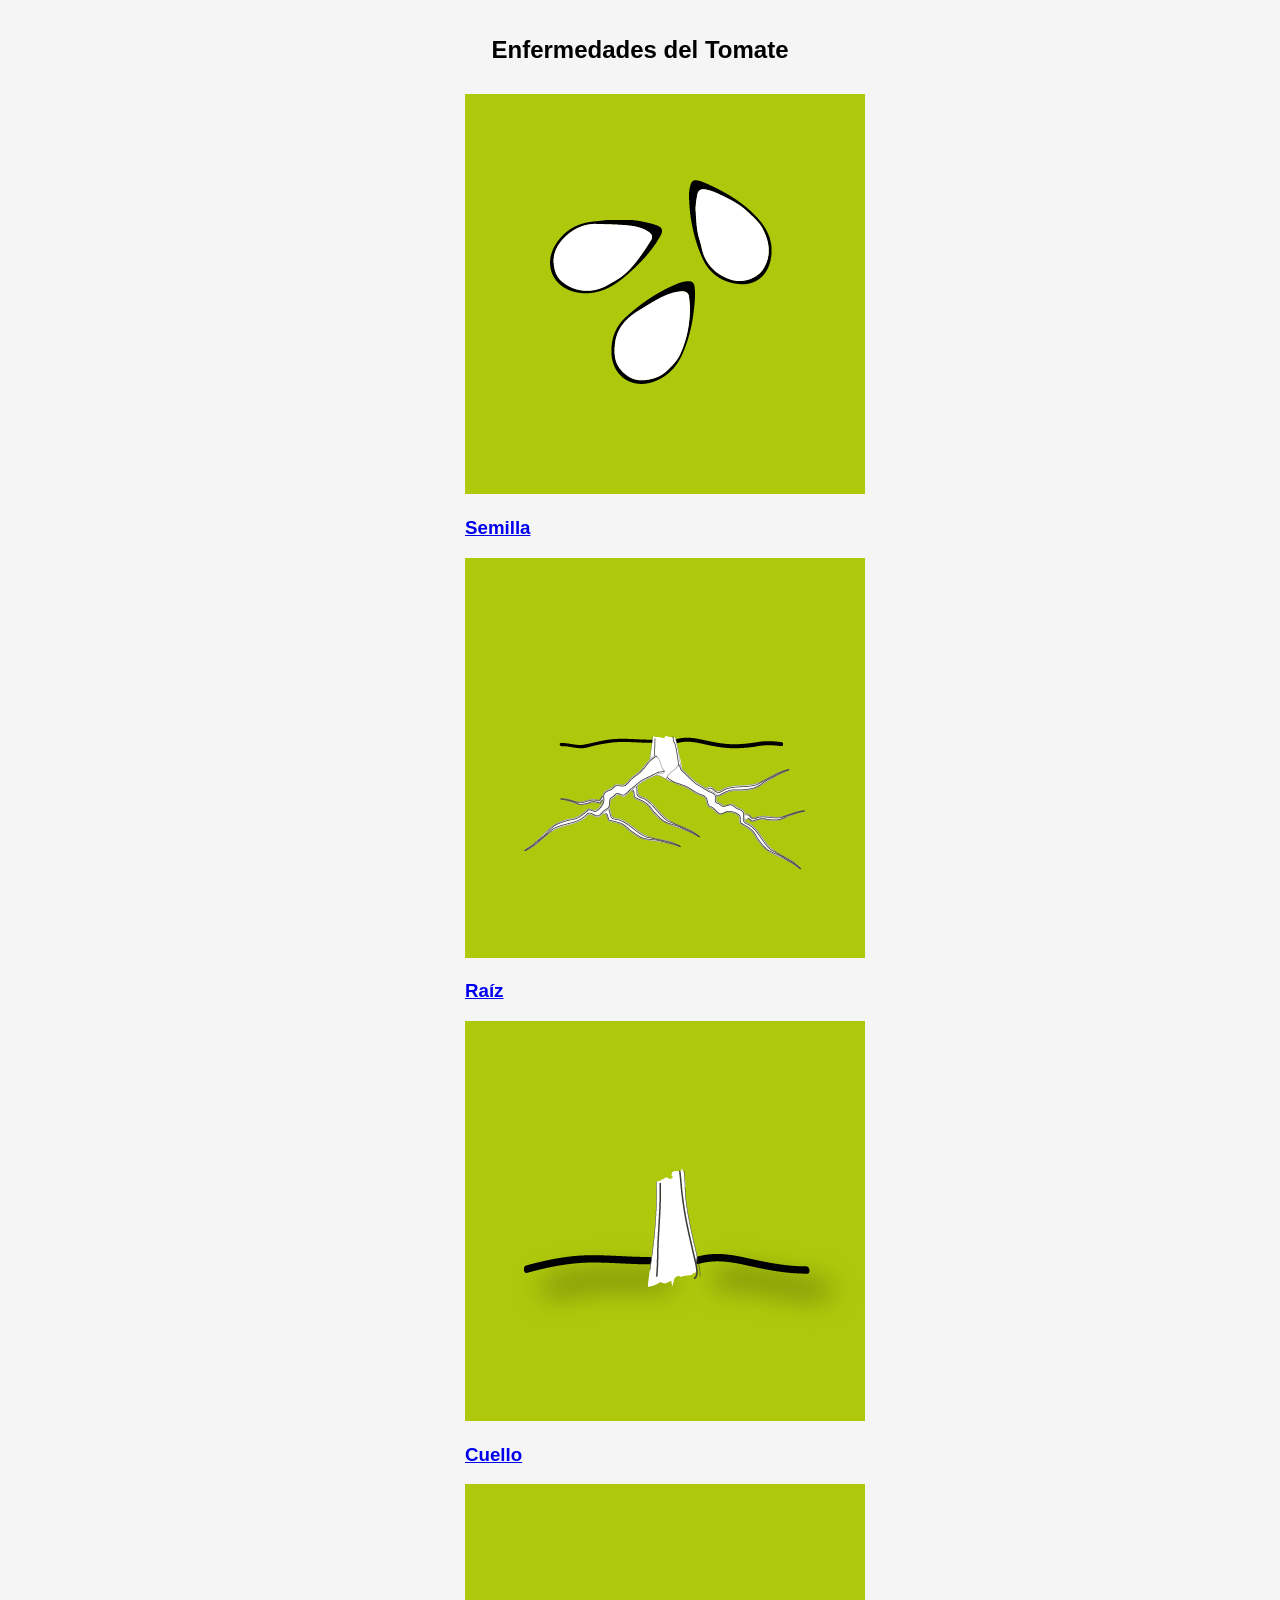
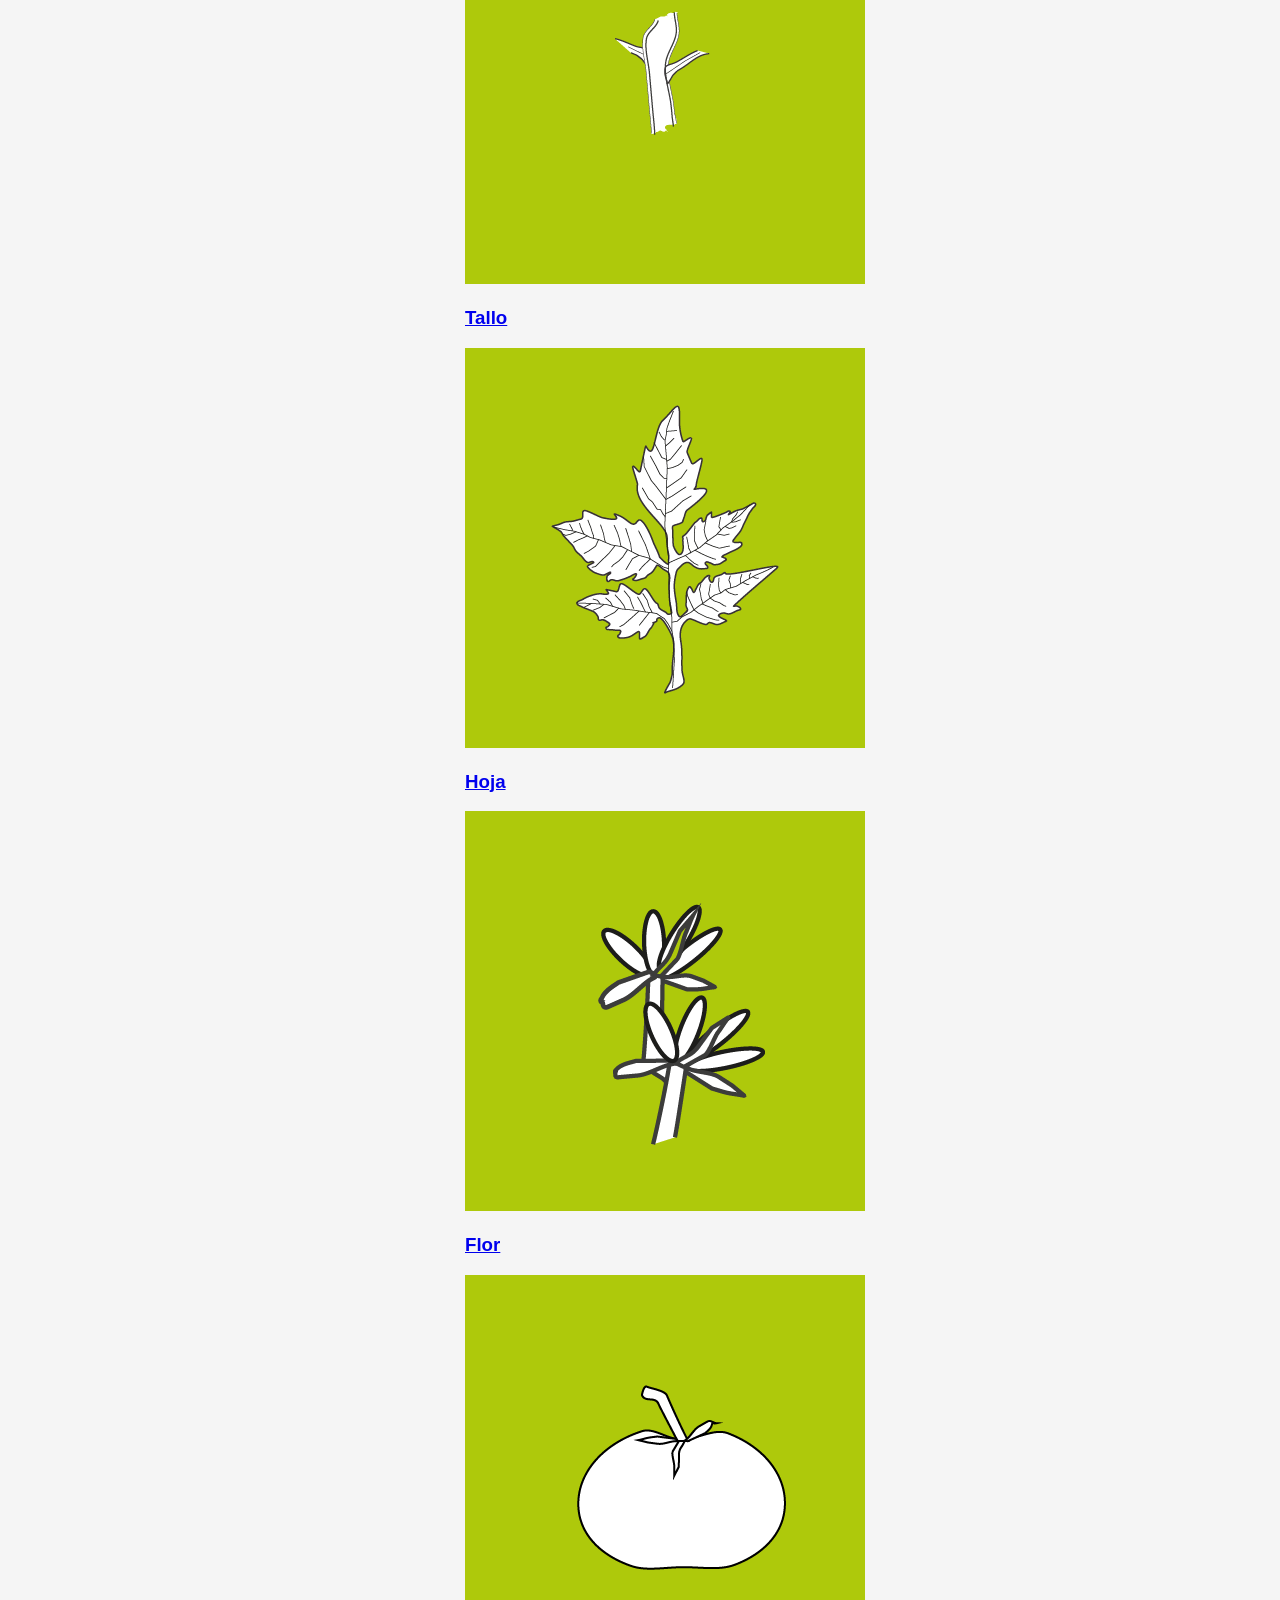
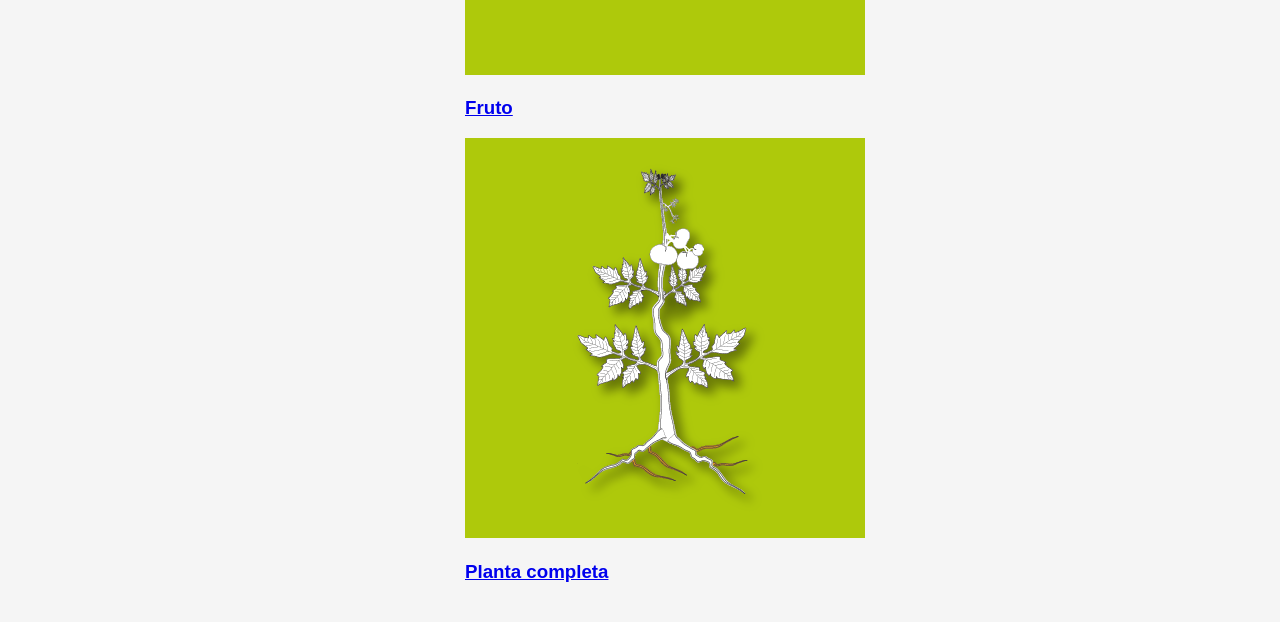
<file: index.html>
<!DOCTYPE html>
<html lang="es">

<head>

<meta charset="UTF-8">

<meta
    name="viewport"
    content="width=device-width, initial-scale=1.0"
>

<title>
Enfermedades del Tomate
</title>

<link rel="stylesheet" href="style.css">

<style>

body{
    font-family: Arial, sans-serif;
    margin:0;
    padding:20px;
    background:#f5f5f5;
}

.container{
    max-width:350px;
    margin:auto;
}

h1{
    text-align:center;
    margin-bottom:30px;
}

.grid{

    display:grid;

    grid-template-columns:
        repeat(2,1fr);

    gap:20px;
}

.card{

    background:white;

    border-radius:12px;

    padding:20px;

    text-align:center;

    text-decoration:none;

    color:#333;

    box-shadow:
        0 2px 6px rgba(0,0,0,.15);

    transition:.2s;
}

.card:hover{

    transform:translateY(-4px);

    box-shadow:
        0 4px 12px rgba(0,0,0,.2);
}

.card img{

    width:100px;

    height:100px;

    object-fit:contain;

    margin-bottom:10px;
}

.card span{

    display:block;

    font-weight:bold;
}

</style>

</head>

<body>

<div class="container">

<h1>
Enfermedades del Tomate
</h1>

<div id="galeria-partes">

    <a class="tarjeta-parte" href="sintomas.html?loc=L01">
        <img src="images/iconos/semilla.png" alt="Semilla">
        <h3>Semilla</h3>
    </a>

    <a class="tarjeta-parte" href="sintomas.html?loc=L02">
        <img src="images/iconos/raiz.png" alt="Raíz">
        <h3>Raíz</h3>
    </a>

    <a class="tarjeta-parte" href="sintomas.html?loc=L03">
        <img src="images/iconos/cuello.png" alt="Cuello">
        <h3>Cuello</h3>
    </a>

    <a class="tarjeta-parte" href="sintomas.html?loc=L04">
        <img src="images/iconos/tallo.png" alt="Tallo">
        <h3>Tallo</h3>
    </a>

    <a class="tarjeta-parte" href="sintomas.html?loc=L05">
        <img src="images/iconos/hoja.png" alt="Hoja">
        <h3>Hoja</h3>
    </a>

    <a class="tarjeta-parte" href="sintomas.html?loc=L06">
        <img src="images/iconos/flor.png" alt="Flor">
        <h3>Flor</h3>
    </a>

    <a class="tarjeta-parte" href="sintomas.html?loc=L07">
        <img src="images/iconos/fruto.png" alt="Fruto">
        <h3>Fruto</h3>
    </a>

    <a class="tarjeta-parte" href="sintomas.html?loc=L08">
        <img src="images/iconos/planta.png" alt="Planta completa">
        <h3>Planta completa</h3>
    </a>

</div>
</div>

</body>

</html>
</file>
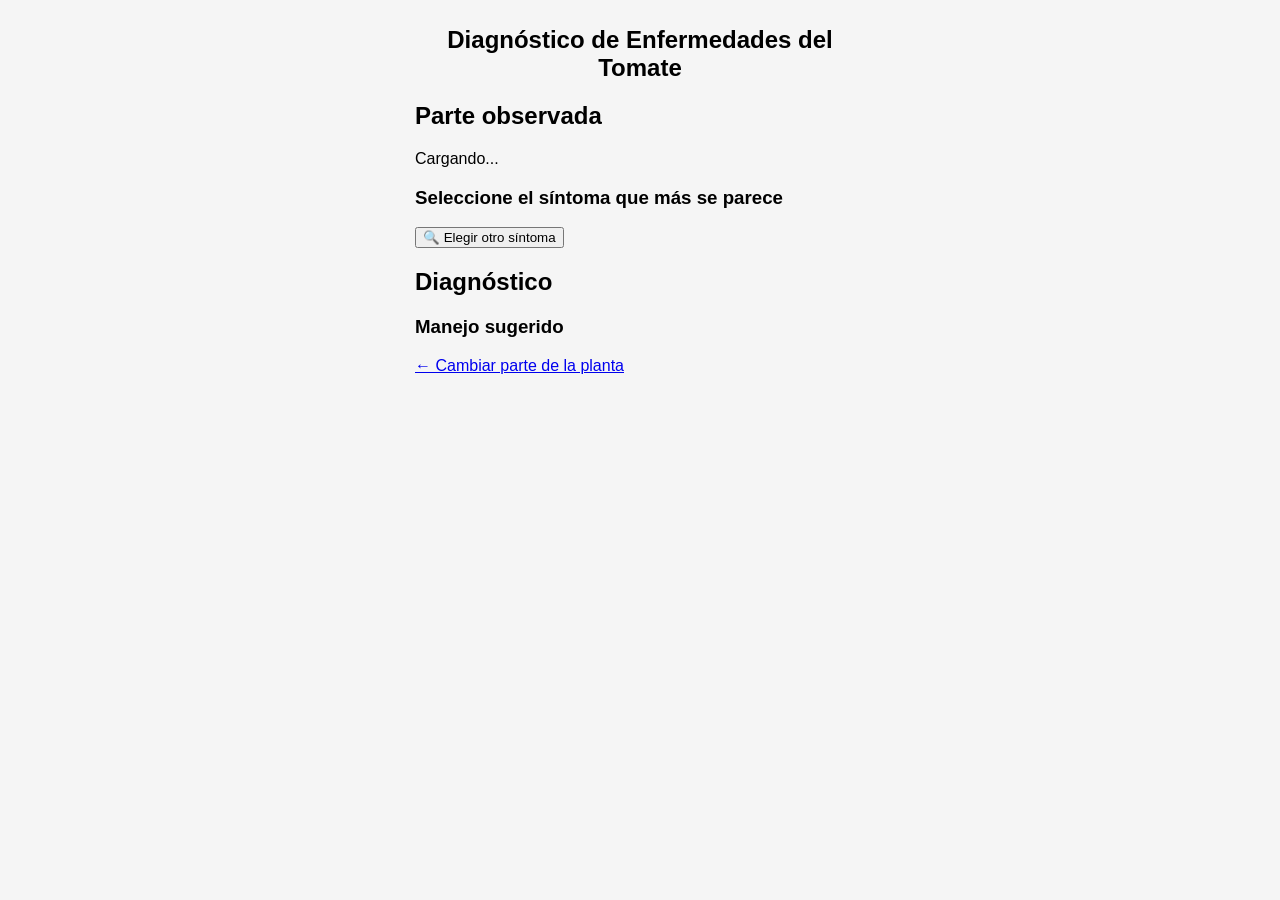
<file: sintomas.html>
<!DOCTYPE html>
<html lang="es">

<head>

    <meta charset="UTF-8">

    <meta
        name="viewport"
        content="width=device-width, initial-scale=1.0"
    >

    <title>
        Diagnóstico de Enfermedades del Tomate
    </title>

    <link
        rel="stylesheet"
        href="style.css"
    >

    <script
        src="script.js"
        defer
    ></script>

</head>

<body>

    <div class="container">

        <h1>
            Diagnóstico de Enfermedades del Tomate
        </h1>

        <!-- ================================= -->
        <!-- PARTE SELECCIONADA -->
        <!-- ================================= -->

        <section>

            <h2>
                Parte observada
            </h2>

            <p id="parte-seleccionada">
                Cargando...
            </p>

        </section>

        <!-- ================================= -->
        <!-- LOCALIZACION OCULTA -->
        <!-- ================================= -->

        <select
            id="select-localizacion"
            style="display:none;"
        >
        </select>

        <!-- ================================= -->
        <!-- SINTOMAS -->
        <!-- ================================= -->

	<section
    		id="sec-sintomas"
		class="hidden"
	>

	<h3>
        Seleccione el síntoma que más se parece
    	</h3>
 <select
    	id="select-sintoma"
    	style="display:none;"
	 >
	</select>
	    <div id="galeria-sintomas">
	    </div>

	</section>

        <!-- ================================= -->
        <!-- RESULTADO -->
        <!-- ================================= -->

        <section
            id="resultado"
            class="hidden"
        >


		<button id="volver-arriba">
        🔍 Elegir otro síntoma
    	</button>
			

            <h2 id="diag-nombre">
                Diagnóstico
            </h2>

            <p id="diag-agente"></p>

            <h3>
                Manejo sugerido
            </h3>

            <p id="diag-manejo"></p>

            <div id="alerta-seguridad"></div>

        </section>

        <!-- ================================= -->
        <!-- VOLVER -->
        <!-- ================================= -->

        <section>

            <p>

                <a href="index.html">
                    ← Cambiar parte de la planta
                </a>

            </p>

        </section>

    </div>

</body>

</html>
</file>
<file: style.css>
body{
    font-family: Arial, sans-serif;
    margin:0;
    padding:10px;
    background:#f5f5f5;
}

.container{
    max-width:450px;
    margin:auto;
}

h1{
    text-align:center;
    margin-bottom:20px;
    font-size:1.5rem;
}

.grid{
    display:grid;
    grid-template-columns:repeat(2,1fr);
    gap:12px;
}

.card{
    background:white;
    border-radius:12px;
    padding:12px;
    text-align:center;
    text-decoration:none;
    color:#333;
    box-shadow:0 2px 6px rgba(0,0,0,.15);
    transition:.2s;
}

.card:hover{
    transform:translateY(-2px);
}

.card img{
    width:100px;
    height:100px;
 ///   object-fit:contain;
}


.card span{
    display:block;
    margin-top:6px;
    font-weight:bold;
    font-size:15px;
}

/* celulares chicos */

@media (max-width:480px){

    .grid{
        gap:10px;
    }

    .card{
        padding:10px;
    }

    .card img{
        width:65px;
        height:65px;
    }

    .card span{
        font-size:14px;
    }
}
</file>
